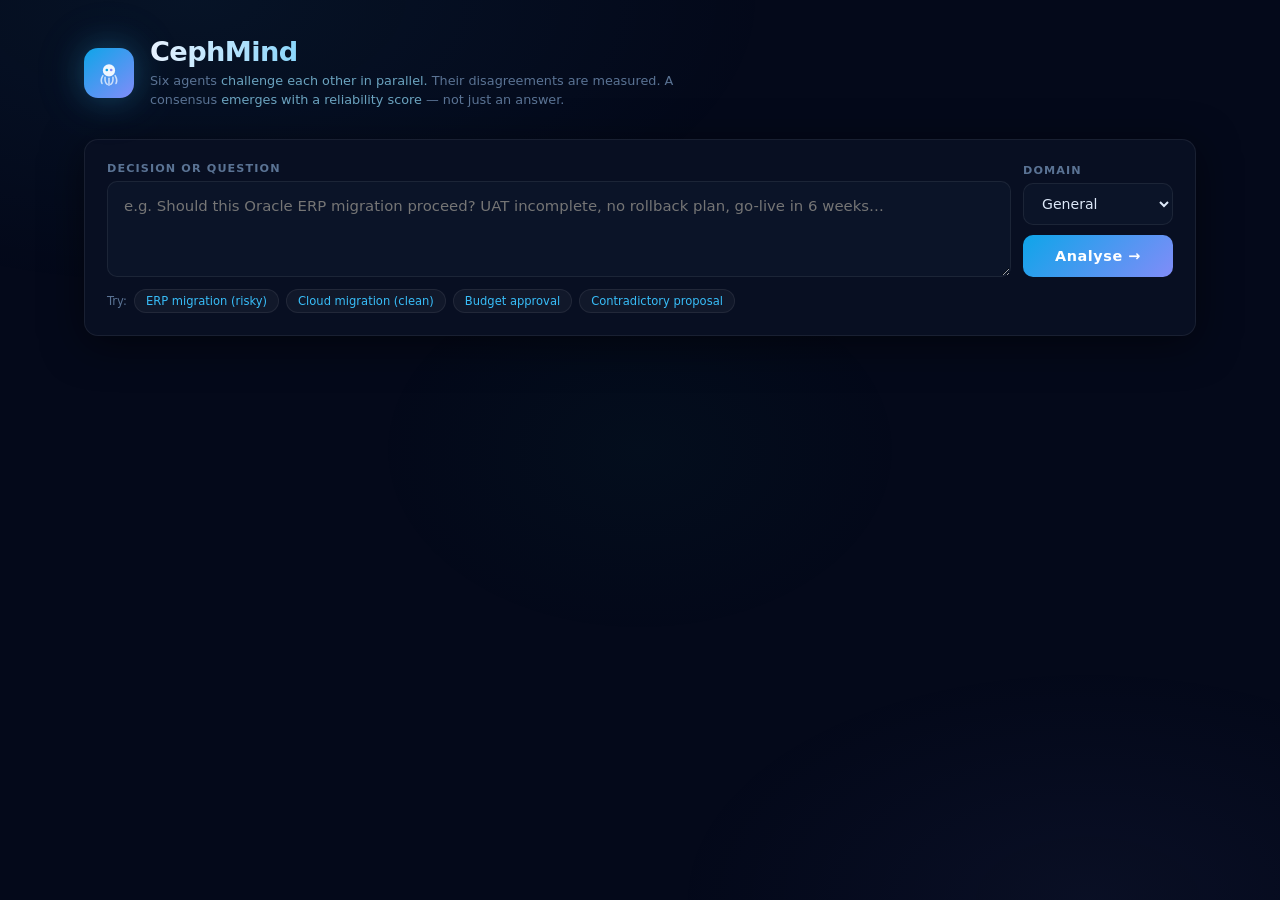
<file: static/index.html>
<!DOCTYPE html>
<html lang="en">
<head>
<meta charset="UTF-8"/>
<meta name="viewport" content="width=device-width,initial-scale=1"/>
<title>CephMind</title>
<style>
*,*::before,*::after{box-sizing:border-box;margin:0;padding:0}
:root{
  --bg:#04091a;
  --s1:#080f22;
  --s2:#0b1428;
  --border:rgba(255,255,255,.07);
  --text:#dde8f8;
  --muted:#5a7394;
  --acc:#38bdf8;
  --acc2:#818cf8;
  --pro:#10b981;
  --cau:#f59e0b;
  --del:#f97316;
  --blk:#ef4444;
  --r:14px;
}
html{font-size:16px;scroll-behavior:smooth}
body{
  background:var(--bg);
  color:var(--text);
  font-family:'Inter',system-ui,-apple-system,sans-serif;
  min-height:100vh;
  overflow-x:hidden;
}

/* ambient bg */
body::before{
  content:'';position:fixed;inset:0;pointer-events:none;z-index:0;
  background:
    radial-gradient(ellipse 70% 50% at 15% 0%,rgba(56,189,248,.06) 0%,transparent 65%),
    radial-gradient(ellipse 50% 40% at 85% 100%,rgba(129,140,248,.05) 0%,transparent 65%),
    radial-gradient(ellipse 30% 30% at 50% 50%,rgba(16,185,129,.03) 0%,transparent 70%);
}

.page{position:relative;z-index:1;max-width:1160px;margin:0 auto;padding:0 24px 120px}

/* ── HEADER ── */
header{display:flex;align-items:center;gap:16px;padding:36px 0 30px}
.logo{
  width:50px;height:50px;border-radius:14px;flex-shrink:0;
  background:linear-gradient(140deg,#0ea5e9 0%,#818cf8 100%);
  display:flex;align-items:center;justify-content:center;
  box-shadow:0 0 32px rgba(56,189,248,.28),0 0 64px rgba(56,189,248,.1);
}
.logo svg{width:28px;height:28px}
.htext h1{
  font-size:1.7rem;font-weight:800;letter-spacing:-.6px;
  background:linear-gradient(95deg,#e8f2ff 0%,#38bdf8 50%,#818cf8 100%);
  -webkit-background-clip:text;-webkit-text-fill-color:transparent;background-clip:text;
}
.htext p{font-size:.8rem;color:var(--muted);margin-top:4px;line-height:1.5;max-width:560px}
.htext p em{color:#6ba3bf;font-style:normal;font-weight:500}

/* ── QUERY ── */
.qbox{
  background:var(--s1);border:1px solid var(--border);border-radius:var(--r);
  padding:22px;margin-bottom:24px;
  box-shadow:0 8px 40px rgba(0,0,0,.5);
}
.qrow{display:flex;gap:12px;align-items:flex-end}
.fg{display:flex;flex-direction:column;gap:6px;flex:1}
.fg label{font-size:.7rem;font-weight:700;text-transform:uppercase;letter-spacing:.1em;color:var(--muted)}
textarea{
  background:var(--s2);border:1px solid var(--border);border-radius:10px;
  color:var(--text);font-family:inherit;font-size:.93rem;line-height:1.6;
  padding:13px 16px;resize:vertical;min-height:96px;width:100%;
  transition:border-color .25s;
}
textarea:focus{outline:none;border-color:rgba(56,189,248,.5)}
.qside{display:flex;flex-direction:column;gap:10px;min-width:150px}
select{
  background:var(--s2);border:1px solid var(--border);border-radius:10px;
  color:var(--text);font-family:inherit;font-size:.88rem;padding:11px 14px;cursor:pointer;
}
select:focus{outline:none;border-color:rgba(56,189,248,.4)}
.btn{
  background:linear-gradient(135deg,#0ea5e9,#818cf8);
  border:none;border-radius:10px;color:#fff;cursor:pointer;
  font-family:inherit;font-size:.9rem;font-weight:700;letter-spacing:.04em;
  padding:13px;transition:opacity .2s,transform .2s;
}
.btn:hover:not(:disabled){opacity:.82;transform:translateY(-1px)}
.btn:disabled{opacity:.3;cursor:not-allowed;transform:none}

.chips{margin-top:12px;display:flex;gap:7px;flex-wrap:wrap;align-items:center}
.chips span{font-size:.72rem;color:var(--muted)}
.chip{
  background:rgba(255,255,255,.04);border:1px solid var(--border);border-radius:20px;
  color:var(--acc);cursor:pointer;font-family:inherit;font-size:.72rem;padding:4px 11px;
  transition:background .2s,border-color .2s;
}
.chip:hover{background:rgba(56,189,248,.1);border-color:rgba(56,189,248,.4)}

/* ── LOADER ── */
#loader{display:none;flex-direction:column;align-items:center;gap:20px;padding:72px 0}
#loader.on{display:flex}
.arms{display:flex;gap:6px;align-items:flex-end;height:44px}
.arm{width:6px;border-radius:3px;animation:pulse 1.1s ease-in-out infinite}
.arm:nth-child(1){height:20px;animation-delay:0s;   background:linear-gradient(#38bdf8,#0ea5e9)}
.arm:nth-child(2){height:34px;animation-delay:.12s; background:linear-gradient(#60a5fa,#3b82f6)}
.arm:nth-child(3){height:26px;animation-delay:.24s; background:linear-gradient(#818cf8,#6366f1)}
.arm:nth-child(4){height:40px;animation-delay:.36s; background:linear-gradient(#a78bfa,#8b5cf6)}
.arm:nth-child(5){height:28px;animation-delay:.48s; background:linear-gradient(#818cf8,#6366f1)}
.arm:nth-child(6){height:36px;animation-delay:.60s; background:linear-gradient(#60a5fa,#3b82f6)}
.arm:nth-child(7){height:22px;animation-delay:.72s; background:linear-gradient(#38bdf8,#0ea5e9)}
.arm:nth-child(8){height:32px;animation-delay:.84s; background:linear-gradient(#818cf8,#6366f1)}
@keyframes pulse{0%,100%{transform:scaleY(1)}50%{transform:scaleY(.25)}}
.loader-t{color:var(--muted);font-size:.88rem;letter-spacing:.07em}
.loader-s{color:#2a3d56;font-size:.74rem;letter-spacing:.05em}

/* ── ERROR ── */
#err{
  display:none;background:rgba(239,68,68,.07);border:1px solid rgba(239,68,68,.2);
  border-radius:10px;color:#fca5a5;font-size:.85rem;padding:13px 18px;margin-bottom:20px
}
#err.on{display:block}

/* ── RESULTS ── */
#results{display:none}
#results.on{display:block}

.sec-head{
  display:flex;align-items:center;gap:12px;margin-bottom:16px;margin-top:32px;
}
.sec-head span{font-size:.68rem;font-weight:800;text-transform:uppercase;letter-spacing:.12em;color:var(--muted)}
.sec-head::after{content:'';flex:1;height:1px;background:var(--border)}

/* ── NETWORK PANEL ── */
#net-panel{
  background:var(--s1);border:1px solid var(--border);border-radius:var(--r);
  padding:24px 20px 20px;overflow:hidden;
  box-shadow:0 8px 48px rgba(0,0,0,.55);
}
#net-svg-wrap{overflow-x:auto;scrollbar-width:none}
#net-svg-wrap::-webkit-scrollbar{display:none}
#net-svg-wrap svg{display:block;min-width:520px;width:100%}

/* svg path draw animation */
.npath{
  fill:none;stroke-width:1.8;
  stroke-dasharray:500;stroke-dashoffset:500;
  transition:stroke-dashoffset .9s cubic-bezier(.4,0,.2,1);
}
.npath.lit{stroke-dashoffset:0}

/* ── DISTRIBUTION STRIP ── */
#dist-strip{
  display:flex;gap:8px;flex-wrap:wrap;margin-top:18px;padding-top:18px;
  border-top:1px solid var(--border);
}
.dst{
  display:flex;align-items:center;gap:8px;flex:1;min-width:100px;
  background:var(--s2);border:1px solid var(--border);border-radius:9px;padding:9px 13px;
}
.dst-dot{width:9px;height:9px;border-radius:50%;flex-shrink:0}
.dst-info{display:flex;flex-direction:column;gap:1px}
.dst-stance{font-size:.68rem;font-weight:800;letter-spacing:.07em}
.dst-n{font-size:.72rem;color:var(--muted)}
.dst.p .dst-dot{background:var(--pro)}.dst.p .dst-stance{color:#34d399}
.dst.c .dst-dot{background:var(--cau)}.dst.c .dst-stance{color:#fbbf24}
.dst.d .dst-dot{background:var(--del)}.dst.d .dst-stance{color:#fb923c}
.dst.b .dst-dot{background:var(--blk)}.dst.b .dst-stance{color:#f87171}

.rel-callout{
  display:flex;flex-direction:column;align-items:center;justify-content:center;
  background:var(--s2);border:1px solid var(--border);border-radius:9px;
  padding:9px 20px;gap:1px;min-width:115px;
}
.rel-n{
  font-size:1.6rem;font-weight:900;
  background:linear-gradient(90deg,var(--acc2),var(--acc));
  -webkit-background-clip:text;-webkit-text-fill-color:transparent;background-clip:text;
}
.rel-lbl{font-size:.63rem;font-weight:800;text-transform:uppercase;letter-spacing:.09em;color:var(--muted)}
.rel-hint{font-size:.63rem;color:#2a3d56;text-align:center;max-width:90px;line-height:1.35;margin-top:1px}

/* ── AGENT CARDS ── */
.grid{
  display:grid;
  grid-template-columns:repeat(auto-fill,minmax(300px,1fr));
  gap:12px;
}

.acard{
  background:var(--s1);border-radius:var(--r);
  padding:18px 20px;
  opacity:0;transform:translateY(18px);
  animation:fadeUp .4s forwards;
  position:relative;overflow:hidden;
  border:1px solid var(--border);
  transition:border-color .25s,box-shadow .25s;
}
.acard:hover{
  border-color:rgba(255,255,255,.13);
  box-shadow:0 6px 32px rgba(0,0,0,.45);
}
@keyframes fadeUp{to{opacity:1;transform:translateY(0)}}

/* coloured left accent bar */
.acard::before{
  content:'';position:absolute;top:0;left:0;bottom:0;width:3px;border-radius:var(--r) 0 0 var(--r);
}
.acard[data-s="PROCEED"]::before{background:var(--pro)}
.acard[data-s="CAUTION"]::before{background:var(--cau)}
.acard[data-s="DELAY"]::before{background:var(--del)}
.acard[data-s="BLOCK"]::before{background:var(--blk)}

/* subtle stance tint */
.acard[data-s="PROCEED"]{background:linear-gradient(135deg,rgba(16,185,129,.04) 0%,var(--s1) 50%)}
.acard[data-s="CAUTION"]{background:linear-gradient(135deg,rgba(245,158,11,.04) 0%,var(--s1) 50%)}
.acard[data-s="DELAY"]  {background:linear-gradient(135deg,rgba(249,115,22,.04) 0%,var(--s1) 50%)}
.acard[data-s="BLOCK"]  {background:linear-gradient(135deg,rgba(239,68,68,.05) 0%,var(--s1) 50%)}

.acard-top{display:flex;justify-content:space-between;align-items:flex-start;margin-bottom:12px;gap:8px}
.aname{font-size:.87rem;font-weight:700;color:var(--text)}
.tags{display:flex;gap:5px;flex-wrap:wrap;margin-top:4px}
.tag{font-size:.62rem;font-weight:800;letter-spacing:.07em;border-radius:5px;padding:2px 7px}
.tp{background:rgba(16,185,129,.13);color:#34d399}
.tc{background:rgba(245,158,11,.13);color:#fbbf24}
.td{background:rgba(249,115,22,.13);color:#fb923c}
.tb{background:rgba(239,68,68,.13);color:#f87171}

/* circular confidence */
.cconf{position:relative;width:52px;height:52px;flex-shrink:0}
.cconf svg{transform:rotate(-90deg)}
.cconf-track{fill:none;stroke:var(--s2);stroke-width:5}
.cconf-fill{fill:none;stroke-width:5;stroke-linecap:round;stroke-dasharray:125.6;stroke-dashoffset:125.6;transition:stroke-dashoffset .9s cubic-bezier(.4,0,.2,1)}
.cconf-text{
  position:absolute;inset:0;display:flex;flex-direction:column;
  align-items:center;justify-content:center;
}
.cconf-pct{font-size:.7rem;font-weight:800;color:var(--text);line-height:1}
.cconf-sub{font-size:.52rem;color:var(--muted);line-height:1}

[data-s="PROCEED"] .cconf-fill{stroke:var(--pro)}
[data-s="CAUTION"] .cconf-fill{stroke:var(--cau)}
[data-s="DELAY"]   .cconf-fill{stroke:var(--del)}
[data-s="BLOCK"]   .cconf-fill{stroke:var(--blk)}

/* align badge */
.abadge{font-size:.6rem;font-weight:700;letter-spacing:.06em;border-radius:5px;padding:2px 7px}
.al {background:rgba(16,185,129,.08);color:#64d4a8;border:1px solid rgba(16,185,129,.18)}
.dv {background:rgba(239,68,68,.08) ;color:#f87171;border:1px solid rgba(239,68,68,.18)}
.ng {background:rgba(122,146,180,.07);color:var(--muted);border:1px solid var(--border)}

.asummary{font-size:.8rem;color:var(--muted);line-height:1.55;margin-bottom:9px}
.afind{list-style:none;display:flex;flex-direction:column;gap:3px}
.afind li{font-size:.74rem;color:#4d6a86;display:flex;gap:5px;align-items:flex-start}
.afind li::before{content:'·';color:var(--muted);flex-shrink:0}
.ablk{margin-top:8px}
.ablk-i{
  display:flex;gap:6px;align-items:flex-start;
  font-size:.74rem;color:#fca5a5;margin-top:4px;line-height:1.45;
}
.ablk-i::before{content:'✖';flex-shrink:0;font-size:.64rem;margin-top:2px}

/* ── DECISION PANEL ── */
#dec-panel{
  background:var(--s1);border:1px solid var(--border);border-radius:var(--r);
  overflow:hidden;opacity:0;animation:fadeUp .4s .5s forwards;
  box-shadow:0 8px 48px rgba(0,0,0,.55);
}

.dec-top{
  display:grid;grid-template-columns:auto 1fr auto;
  gap:24px;align-items:center;padding:24px 28px;flex-wrap:wrap;
}
.dec-top.PROCEED{background:linear-gradient(135deg,rgba(16,185,129,.06) 0%,transparent 60%)}
.dec-top.CAUTION{background:linear-gradient(135deg,rgba(245,158,11,.06) 0%,transparent 60%)}
.dec-top.DELAY  {background:linear-gradient(135deg,rgba(249,115,22,.06) 0%,transparent 60%)}
.dec-top.BLOCK  {background:linear-gradient(135deg,rgba(239,68,68,.07) 0%,transparent 60%)}

/* radial gauge */
.gauge{position:relative;width:96px;height:96px;flex-shrink:0}
.gauge svg{transform:rotate(-90deg);width:96px;height:96px}
.gtrack{fill:none;stroke:var(--s2);stroke-width:8}
.gfill{
  fill:none;stroke-width:8;stroke-linecap:round;
  stroke-dasharray:263;stroke-dashoffset:263;
  transition:stroke-dashoffset 1.1s cubic-bezier(.4,0,.2,1);
}
.gauge-inner{
  position:absolute;inset:0;display:flex;flex-direction:column;
  align-items:center;justify-content:center;
}
.g-pct{font-size:1.3rem;font-weight:900;color:var(--text)}
.g-lbl{font-size:.58rem;font-weight:700;text-transform:uppercase;letter-spacing:.09em;color:var(--muted)}

.dec-mid{display:flex;flex-direction:column;gap:8px}
.dec-badge{
  display:inline-flex;align-items:center;
  font-size:.82rem;font-weight:800;letter-spacing:.08em;
  border-radius:8px;padding:5px 14px;align-self:flex-start;
}
.dec-badge.PROCEED{background:rgba(16,185,129,.15);color:#34d399}
.dec-badge.CAUTION{background:rgba(245,158,11,.15);color:#fbbf24}
.dec-badge.DELAY  {background:rgba(249,115,22,.15);color:#fb923c}
.dec-badge.BLOCK  {background:rgba(239,68,68,.15); color:#f87171}
.dec-rec{font-size:.9rem;color:var(--text);line-height:1.6}
.dec-rel{display:flex;align-items:center;gap:10px;font-size:.75rem;color:var(--muted);margin-top:4px}
.rel-track{flex:1;background:var(--s2);border-radius:3px;height:5px;overflow:hidden}
.rel-fill{height:100%;border-radius:3px;background:linear-gradient(90deg,var(--acc2),var(--acc));width:0;transition:width 1s .4s cubic-bezier(.4,0,.2,1)}
.rel-val{font-weight:700;color:var(--text);min-width:34px;text-align:right}

.dec-stats{display:flex;flex-direction:column;gap:6px;min-width:120px}
.stat{display:flex;justify-content:space-between;align-items:center;gap:12px;font-size:.75rem}
.stat-k{color:var(--muted)}
.stat-v{font-weight:700;color:var(--text)}

/* vote breakdown */
.dec-body{
  display:flex;gap:24px;flex-wrap:wrap;
  padding:20px 28px;border-top:1px solid var(--border);
}
.votes{flex:1;min-width:200px}
.votes-lbl{font-size:.67rem;font-weight:800;text-transform:uppercase;letter-spacing:.1em;color:var(--muted);margin-bottom:10px}
.vrow{display:flex;align-items:center;gap:8px;margin-bottom:6px}
.vstance{font-size:.72rem;font-weight:800;width:70px}
.vtrack{flex:1;background:var(--s2);border-radius:3px;height:6px;overflow:hidden}
.vfill{height:100%;border-radius:3px;width:0;transition:width .9s .5s cubic-bezier(.4,0,.2,1)}
.vcnt{font-size:.7rem;color:var(--muted);min-width:28px;text-align:right}

.blockers{flex:1.6;min-width:220px}
.blk-lbl{font-size:.67rem;font-weight:800;text-transform:uppercase;letter-spacing:.1em;color:#f87171;margin-bottom:10px}
.blk-card{
  display:flex;gap:10px;align-items:flex-start;
  background:rgba(239,68,68,.05);border:1px solid rgba(239,68,68,.13);
  border-radius:8px;padding:9px 13px;margin-bottom:7px;
  font-size:.8rem;color:#fca5a5;line-height:1.5;
}
.blk-card::before{content:'⚠';flex-shrink:0;font-size:.72rem;margin-top:1px}

.dec-foot{
  padding:0 28px 18px;font-size:.74rem;color:var(--muted);
  border-top:1px solid var(--border);padding-top:14px;
}
.dec-foot strong{color:#8fb4ce}

@media(max-width:640px){
  .qrow{flex-direction:column}
  .qside{min-width:unset;flex-direction:row;flex-wrap:wrap}
  .qside select,.qside .btn{flex:1}
  .dec-top{grid-template-columns:1fr;gap:16px}
  .dec-stats{flex-direction:row;flex-wrap:wrap;gap:12px}
}
</style>
</head>
<body>
<div class="page">

<!-- HEADER -->
<header>
  <div class="logo">
    <svg viewBox="0 0 32 32" fill="none">
      <circle cx="16" cy="13" r="7" fill="white" opacity=".92"/>
      <path d="M9 19 Q6 24 8 28"    stroke="white" stroke-width="1.8" stroke-linecap="round" opacity=".7"/>
      <path d="M11.5 21 Q11 27 14 29" stroke="white" stroke-width="1.8" stroke-linecap="round" opacity=".7"/>
      <path d="M16 22 Q16 27 16 30"  stroke="white" stroke-width="1.8" stroke-linecap="round" opacity=".7"/>
      <path d="M20.5 21 Q21 27 18 29" stroke="white" stroke-width="1.8" stroke-linecap="round" opacity=".7"/>
      <path d="M23 19 Q26 24 24 28"  stroke="white" stroke-width="1.8" stroke-linecap="round" opacity=".7"/>
      <circle cx="13.5" cy="12.5" r="1.5" fill="#0ea5e9"/>
      <circle cx="18.5" cy="12.5" r="1.5" fill="#818cf8"/>
    </svg>
  </div>
  <div class="htext">
    <h1>CephMind</h1>
    <p>Six agents <em>challenge each other in parallel.</em> Their disagreements are measured. A consensus <em>emerges with a reliability score</em> — not just an answer.</p>
  </div>
</header>

<!-- QUERY -->
<div class="qbox">
  <div class="qrow">
    <div class="fg">
      <label for="qi">Decision or question</label>
      <textarea id="qi" placeholder="e.g. Should this Oracle ERP migration proceed? UAT incomplete, no rollback plan, go-live in 6 weeks…"></textarea>
    </div>
    <div class="qside">
      <div class="fg">
        <label for="dom">Domain</label>
        <select id="dom">
          <option value="general">General</option>
          <option value="erp">ERP</option>
          <option value="cloud">Cloud</option>
          <option value="finance">Finance</option>
        </select>
      </div>
      <button class="btn" id="go">Analyse →</button>
    </div>
  </div>
  <div class="chips">
    <span>Try:</span>
    <button class="chip" onclick="ex('erp')">ERP migration (risky)</button>
    <button class="chip" onclick="ex('cloud')">Cloud migration (clean)</button>
    <button class="chip" onclick="ex('fin')">Budget approval</button>
    <button class="chip" onclick="ex('con')">Contradictory proposal</button>
  </div>
</div>

<div id="err"></div>

<!-- LOADER -->
<div id="loader">
  <div class="arms">
    <div class="arm"></div><div class="arm"></div><div class="arm"></div><div class="arm"></div>
    <div class="arm"></div><div class="arm"></div><div class="arm"></div><div class="arm"></div>
  </div>
  <p class="loader-t">Agents deliberating…</p>
  <p class="loader-s">Logic · Risk · Domain · Contradiction · Cost · Compliance</p>
</div>

<!-- RESULTS -->
<div id="results">

  <!-- NETWORK -->
  <div class="sec-head"><span>Reasoning Network</span></div>
  <div id="net-panel">
    <div id="net-svg-wrap"></div>
    <div id="dist-strip"></div>
  </div>

  <!-- AGENTS -->
  <div class="sec-head"><span>Agent Deliberation</span></div>
  <div class="grid" id="grid"></div>

  <!-- DECISION -->
  <div class="sec-head"><span>Emergent Decision</span></div>
  <div id="dec-panel"></div>

</div>
</div>

<script>
const SC = {PROCEED:'#10b981',CAUTION:'#f59e0b',DELAY:'#f97316',BLOCK:'#ef4444'};
const EX = {
  erp:{domain:'erp',text:'Should this Oracle ERP migration proceed? The project has a fixed go-live date in 6 weeks. UAT is still incomplete, there is no rollback plan, the budget is over budget by 20%, data migration scripts are untested in production, and we have a dependency on a single legacy interface. GDPR controls are not yet reviewed by the DPO.'},
  cloud:{domain:'cloud',text:'Should we proceed with the AWS cloud migration? All workloads are containerised using Kubernetes. Terraform IaC is in place, CI/CD pipeline tested, blue-green deployment confirmed, DR and failover validated in staging, encryption at rest and in transit enforced, least-privilege IAM policies reviewed. Budget approved and TCO signed off by CFO.'},
  fin:{domain:'finance',text:'Should we approve the $2 million capex for the new data platform? No business case has been prepared, costs are unknown, there is no approved budget, no CFO sign-off, and no ROI model.'},
  con:{domain:'general',text:'We need zero downtime but will perform a complete live migration of all production data. We also need to skip all tests and go directly to production to meet the urgent deadline. The approach must be thorough and comprehensive yet completed by end of day.'},
};
function ex(k){
  document.getElementById('qi').value=EX[k].text;
  document.getElementById('dom').value=EX[k].domain;
}
const pct=n=>Math.round(n*100)+'%';

/* ─── NETWORK SVG ─────────────────────────────────────────────────────── */
function buildNet(verdicts, cStance){
  const W=680, H=390;
  const QX=54, QY=H/2, QR=28;
  const CX=626, CY=H/2, CR=40;
  const AX1=230, AX2=360;
  const n=verdicts.length; // 6
  const ys1=[70,195,320];   // col1 y
  const ys2=[132,257,382];  // col2 y (staggered)

  const aPos = [
    {x:AX1,y:ys1[0]},{x:AX2,y:ys2[0]},
    {x:AX1,y:ys1[1]},{x:AX2,y:ys2[1]},
    {x:AX1,y:ys1[2]},{x:AX2,y:ys2[2]},
  ].slice(0,n);

  const cCol = SC[cStance]||'#7a92b4';
  const AR=22;

  // SVG filters for glow
  let defs=`<defs>
    <filter id="gq" x="-50%" y="-50%" width="200%" height="200%">
      <feGaussianBlur in="SourceGraphic" stdDeviation="5" result="b"/>
      <feMerge><feMergeNode in="b"/><feMergeNode in="SourceGraphic"/></feMerge>
    </filter>
    <filter id="gc" x="-60%" y="-60%" width="220%" height="220%">
      <feGaussianBlur in="SourceGraphic" stdDeviation="8" result="b"/>
      <feMerge><feMergeNode in="b"/><feMergeNode in="SourceGraphic"/></feMerge>
    </filter>`;
  Object.entries(SC).forEach(([s,c])=>{
    defs+=`<filter id="ga-${s}" x="-50%" y="-50%" width="200%" height="200%">
      <feGaussianBlur in="SourceGraphic" stdDeviation="3.5" result="b"/>
      <feMerge><feMergeNode in="b"/><feMergeNode in="SourceGraphic"/></feMerge>
    </filter>`;
  });
  defs+=`</defs>`;

  // dot grid bg
  let bg=`<pattern id="dots" x="0" y="0" width="28" height="28" patternUnits="userSpaceOnUse">
    <circle cx="14" cy="14" r="0.9" fill="rgba(255,255,255,.04)"/>
  </pattern>
  <rect width="${W}" height="${H}" fill="url(#dots)"/>`;

  let paths='', nodes='', labels='', particles='';

  aPos.forEach((ap,i)=>{
    const v=verdicts[i];
    const col=SC[v.stance]||'#7a92b4';
    const isDis = v.stance!==cStance;
    const opacity= isDis ? '.35' : '.55';
    const dsh = isDis ? 'stroke-dasharray="7 5"' : '';
    const pDelay = 0.1+i*0.1;

    // Q → agent
    const d1=`M${QX+QR},${QY} C${QX+110},${QY} ${ap.x-90},${ap.y} ${ap.x-AR},${ap.y}`;
    const pid1=`pq${i}`;
    paths+=`<path id="${pid1}" class="npath" d="${d1}" stroke="${col}" opacity="${opacity}" ${dsh}
      style="transition-delay:${pDelay}s"/>`;

    // agent → consensus
    const d2=`M${ap.x+AR},${ap.y} C${ap.x+90},${ap.y} ${CX-110},${CY} ${CX-CR},${CY}`;
    const pid2=`pa${i}`;
    paths+=`<path id="${pid2}" class="npath" d="${d2}" stroke="${col}" opacity="${isDis?'.25':'.5'}" ${dsh}
      style="transition-delay:${pDelay+0.3}s"/>`;

    // animated particles (visible path only)
    if(!isDis){
      particles+=`
        <circle r="3" fill="${col}" opacity="0.75">
          <animateMotion dur="${1.8+i*0.3}s" repeatCount="indefinite" begin="${i*0.4}s">
            <mpath href="#${pid1}"/>
          </animateMotion>
        </circle>
        <circle r="3" fill="${col}" opacity="0.65">
          <animateMotion dur="${1.6+i*0.3}s" repeatCount="indefinite" begin="${i*0.4+0.6}s">
            <mpath href="#${pid2}"/>
          </animateMotion>
        </circle>`;
    }

    // agent node
    const short=v.agent_name.replace(' Agent','').replace(' Expert','');
    nodes+=`
      <circle cx="${ap.x}" cy="${ap.y}" r="${AR+6}" fill="${col}" opacity=".07" filter="url(#ga-${v.stance})"/>
      <circle cx="${ap.x}" cy="${ap.y}" r="${AR}" fill="rgba(8,15,34,.85)" stroke="${col}" stroke-width="1.5" opacity=".9"/>
      <circle cx="${ap.x}" cy="${ap.y}" r="5" fill="${col}" opacity=".85"/>`;
    labels+=`<text x="${ap.x}" y="${ap.y-AR-8}" text-anchor="middle"
      fill="${col}" font-size="10.5" font-family="Inter,system-ui,sans-serif"
      font-weight="700" opacity=".85">${short}</text>`;
  });

  // query node
  nodes+=`
    <circle cx="${QX}" cy="${QY}" r="${QR+8}" fill="rgba(56,189,248,.06)" filter="url(#gq)"/>
    <circle cx="${QX}" cy="${QY}" r="${QR}" fill="rgba(8,15,34,.9)" stroke="rgba(56,189,248,.5)" stroke-width="1.8"/>
    <text x="${QX}" y="${QY-4}" text-anchor="middle" fill="#38bdf8" font-size="8.5"
      font-family="Inter,system-ui,sans-serif" font-weight="700">YOUR</text>
    <text x="${QX}" y="${QY+7}" text-anchor="middle" fill="#38bdf8" font-size="8.5"
      font-family="Inter,system-ui,sans-serif" font-weight="700">QUERY</text>`;

  // consensus node
  nodes+=`
    <circle cx="${CX}" cy="${CY}" r="${CR+10}" fill="${cCol}" opacity=".06" filter="url(#gc)"/>
    <circle cx="${CX}" cy="${CY}" r="${CR+4}" fill="${cCol}" opacity=".04"/>
    <circle cx="${CX}" cy="${CY}" r="${CR}" fill="rgba(8,15,34,.9)" stroke="${cCol}" stroke-width="2"/>
    <text x="${CX}" y="${CY-8}" text-anchor="middle" fill="${cCol}" font-size="8.5"
      font-family="Inter,system-ui,sans-serif" font-weight="700">EMERGENT</text>
    <text x="${CX}" y="${CY+4}" text-anchor="middle" fill="${cCol}" font-size="10.5"
      font-family="Inter,system-ui,sans-serif" font-weight="800">${cStance}</text>`;

  return `<svg viewBox="0 0 ${W} ${H}" xmlns="http://www.w3.org/2000/svg">
    ${defs}
    ${bg}
    ${paths}
    ${particles}
    ${nodes}
    ${labels}
  </svg>`;
}

/* ─── DISTRIBUTION ─────────────────────────────────────────────────────── */
function buildDist(verdicts, rel){
  const cnt={PROCEED:0,CAUTION:0,DELAY:0,BLOCK:0};
  verdicts.forEach(v=>{if(cnt[v.stance]!==undefined)cnt[v.stance]++});
  const map={PROCEED:'p',CAUTION:'c',DELAY:'d',BLOCK:'b'};
  const strip=document.getElementById('dist-strip');
  strip.innerHTML='';
  ['PROCEED','CAUTION','DELAY','BLOCK'].forEach(s=>{
    if(!cnt[s])return;
    const d=document.createElement('div');
    d.className=`dst ${map[s]}`;
    d.innerHTML=`<div class="dst-dot"></div>
      <div class="dst-info">
        <span class="dst-stance">${s}</span>
        <span class="dst-n">${cnt[s]} agent${cnt[s]>1?'s':''}</span>
      </div>`;
    strip.appendChild(d);
  });
  const hint = rel>=.75?'High agreement':rel>=.5?'Moderate agreement':'Low agreement — scrutinise';
  const rc=document.createElement('div');
  rc.className='rel-callout';
  rc.innerHTML=`<span class="rel-n" id="reln">0%</span>
    <span class="rel-lbl">Reliability</span>
    <span class="rel-hint">${hint}</span>`;
  strip.appendChild(rc);
  // count up animation
  const target=Math.round(rel*100);
  let cur=0;const step=Math.ceil(target/36);
  const iv=setInterval(()=>{
    cur=Math.min(cur+step,target);
    const el=document.getElementById('reln');
    if(el)el.textContent=cur+'%';
    if(cur>=target)clearInterval(iv);
  },24);
}

/* ─── ALIGNMENT ────────────────────────────────────────────────────────── */
function alignInfo(as,cs){
  if(as===cs)return['al','Aligned'];
  const r={PROCEED:0,CAUTION:1,DELAY:2,BLOCK:3};
  return Math.abs(r[as]-r[cs])>=2?['dv','Dissenting']:['ng','Divergent'];
}

/* ─── AGENT CARD ───────────────────────────────────────────────────────── */
function makeCard(v,i,cs){
  const delay=i*.07;
  const c=document.createElement('div');
  c.className='acard';c.dataset.s=v.stance;
  c.style.animationDelay=delay+'s';
  const [ac,at]=alignInfo(v.stance,cs);
  const sClass={PROCEED:'tp',CAUTION:'tc',DELAY:'td',BLOCK:'tb'}[v.stance];
  const pctConf=v.confidence;
  const circ=125.6;
  const off=circ*(1-pctConf);
  const finds=v.findings.map(f=>`<li>${f}</li>`).join('');
  const blks=v.blockers.map(b=>`<div class="ablk-i">${b}</div>`).join('');
  c.innerHTML=`
    <div class="acard-top">
      <div>
        <div class="aname">${v.agent_name}</div>
        <div class="tags">
          <span class="tag ${sClass}">${v.stance}</span>
          <span class="abadge ${ac}">${at}</span>
        </div>
      </div>
      <div class="cconf">
        <svg viewBox="0 0 52 52" width="52" height="52">
          <circle class="cconf-track" cx="26" cy="26" r="20"/>
          <circle class="cconf-fill" cx="26" cy="26" r="20"
            style="stroke-dashoffset:${circ};" data-off="${off}"/>
        </svg>
        <div class="cconf-text">
          <span class="cconf-pct">${Math.round(pctConf*100)}%</span>
          <span class="cconf-sub">conf</span>
        </div>
      </div>
    </div>
    <p class="asummary">${v.summary}</p>
    ${finds?`<ul class="afind">${finds}</ul>`:''}
    ${blks?`<div class="ablk">${blks}</div>`:''}`;
  return c;
}

/* ─── DECISION PANEL ──────────────────────────────────────────────────── */
function buildDec(data){
  const c=data.consensus,s=c.overall_stance,col=SC[s]||'#7a92b4';
  const total=data.verdicts.length;
  const cnt={PROCEED:0,CAUTION:0,DELAY:0,BLOCK:0};
  data.verdicts.forEach(v=>{if(cnt[v.stance]!==undefined)cnt[v.stance]++});
  const cf=Math.round(c.confidence_score*100);
  const circ=263, off=circ*(1-c.confidence_score);
  const sMap={PROCEED:'tp',CAUTION:'tc',DELAY:'td',BLOCK:'tb'};

  const vrows=['PROCEED','CAUTION','DELAY','BLOCK'].filter(x=>cnt[x]>0).map(x=>{
    const w=Math.round(cnt[x]/total*100);
    return `<div class="vrow">
      <span class="vstance" style="color:${SC[x]}">${x}</span>
      <div class="vtrack"><div class="vfill" data-w="${w}" style="background:${SC[x]}"></div></div>
      <span class="vcnt">${cnt[x]}/${total}</span>
    </div>`;
  }).join('');

  const bhtml=c.major_blockers.length
    ?`<div class="blockers">
        <div class="blk-lbl">Critical Blockers</div>
        ${c.major_blockers.map(b=>`<div class="blk-card">${b}</div>`).join('')}
      </div>` : '';

  const dis=c.dissenting_agents.length
    ?`<div class="dec-foot">Agents that diverged from consensus: <strong>${c.dissenting_agents.join(', ')}</strong></div>`:'';

  document.getElementById('dec-panel').innerHTML=`
    <div class="dec-top ${s}">
      <div class="gauge">
        <svg viewBox="0 0 96 96">
          <circle class="gtrack" cx="48" cy="48" r="42"/>
          <circle class="gfill" cx="48" cy="48" r="42"
            style="stroke:${col};stroke-dashoffset:${circ};" data-off="${off}"/>
        </svg>
        <div class="gauge-inner">
          <span class="g-pct">${cf}%</span>
          <span class="g-lbl">conf</span>
        </div>
      </div>
      <div class="dec-mid">
        <span class="dec-badge ${s}">${s}</span>
        <p class="dec-rec">${c.recommendation}</p>
        <div class="dec-rel">
          <span>Reliability</span>
          <div class="rel-track"><div class="rel-fill" data-w="${Math.round(data.reliability_score*100)}"></div></div>
          <span class="rel-val">${pct(data.reliability_score)}</span>
        </div>
      </div>
      <div class="dec-stats">
        <div class="stat"><span class="stat-k">Agents</span><span class="stat-v">${total} reasoned</span></div>
        <div class="stat"><span class="stat-k">Agreement</span><span class="stat-v">${pct(data.reliability_score)}</span></div>
        <div class="stat"><span class="stat-k">Blockers</span><span class="stat-v">${c.major_blockers.length}</span></div>
      </div>
    </div>
    <div class="dec-body">
      <div class="votes">
        <div class="votes-lbl">Vote Breakdown</div>
        ${vrows}
      </div>
      ${bhtml}
    </div>
    ${dis}`;
}

/* ─── ANIMATE ─────────────────────────────────────────────────────────── */
function animate(){
  requestAnimationFrame(()=>{
    document.querySelectorAll('.npath').forEach(p=>p.classList.add('lit'));
    document.querySelectorAll('.cconf-fill').forEach(el=>{el.style.strokeDashoffset=el.dataset.off});
    document.querySelectorAll('.gfill').forEach(el=>{el.style.strokeDashoffset=el.dataset.off});
    document.querySelectorAll('.vfill').forEach(el=>{el.style.width=el.dataset.w+'%'});
    document.querySelectorAll('.rel-fill').forEach(el=>{el.style.width=el.dataset.w+'%'});
  });
}

/* ─── MAIN ─────────────────────────────────────────────────────────────── */
async function run(){
  const text=document.getElementById('qi').value.trim();
  const domain=document.getElementById('dom').value;
  if(!text)return;
  const btn=document.getElementById('go');
  const loader=document.getElementById('loader');
  const results=document.getElementById('results');
  const err=document.getElementById('err');
  btn.disabled=true;loader.classList.add('on');
  results.classList.remove('on');err.classList.remove('on');
  document.getElementById('grid').innerHTML='';
  try{
    const res=await fetch('/api/reason',{
      method:'POST',headers:{'Content-Type':'application/json'},
      body:JSON.stringify({text,domain}),
    });
    if(!res.ok){const e=await res.json().catch(()=>({detail:'Unknown error'}));throw new Error(e.detail||res.statusText)}
    const data=await res.json();
    const cs=data.consensus.overall_stance;
    // network
    document.getElementById('net-svg-wrap').innerHTML=buildNet(data.verdicts,cs);
    // dist
    buildDist(data.verdicts,data.reliability_score);
    // cards
    const g=document.getElementById('grid');
    data.verdicts.forEach((v,i)=>g.appendChild(makeCard(v,i,cs)));
    // decision
    buildDec(data);
    results.classList.add('on');
    setTimeout(animate,80);
  }catch(e){
    err.textContent='Error: '+e.message;err.classList.add('on');
  }finally{
    loader.classList.remove('on');btn.disabled=false;
  }
}
document.getElementById('go').addEventListener('click',run);
document.getElementById('qi').addEventListener('keydown',e=>{if(e.key==='Enter'&&(e.metaKey||e.ctrlKey))run()});
</script>
</body>
</html>
</file>
